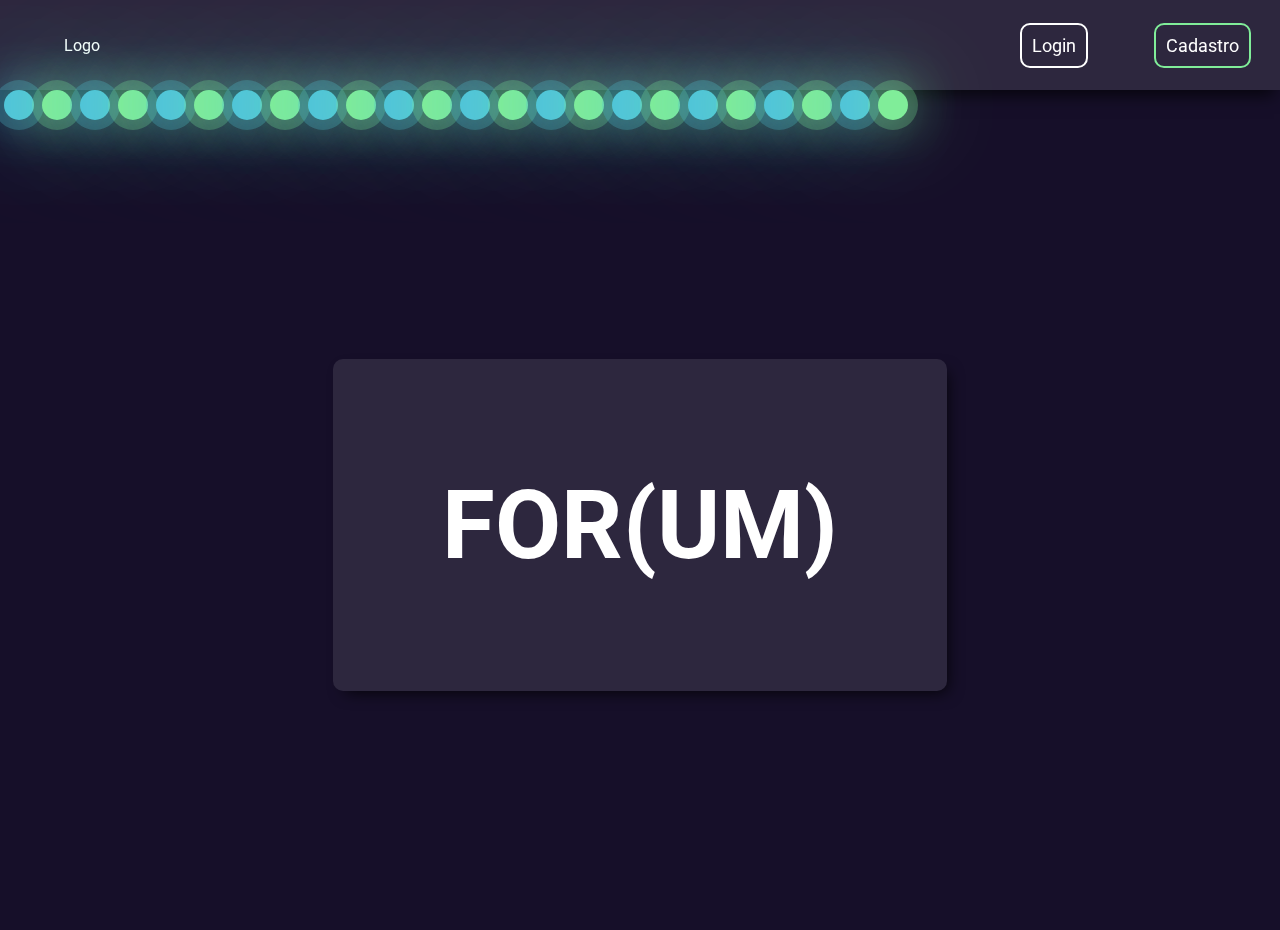
<file: index.html>
<!DOCTYPE html>
<html lang="pt-br">
<head>
    <meta charset="UTF-8">
    <meta http-equiv="X-UA-Compatible" content="IE=edge">
    <meta name="viewport" content="width=device-width, initial-scale=1.0">
    <link rel="stylesheet" href="index.css">
    
    <title>Home</title>
</head>
<body>

    
    
    <header>
        <div class="logo">
            <a href="#">Logo</a>
        </div>
        <div class="navLinks">
            <a href="Forms/Cadastro.html">Login</a>
            <a href="#">Cadastro</a>
        </div>
    </header>

    <div class="container">
        <div class="bolhas">
            <span style="--i:11"></span>
            <span style="--i:22"></span>
            <span style="--i:10"></span>
            <span style="--i:54"></span>
            <span style="--i:23"></span>
            <span style="--i:12"></span>
            <span style="--i:70"></span>
            <span style="--i:54"></span>
            <span style="--i:23"></span>
            <span style="--i:45"></span>
            <span style="--i:65"></span>
            <span style="--i:17"></span>
            <span style="--i:1"></span>
            <span style="--i:87"></span>
            <span style="--i:23"></span>
            <span style="--i:32"></span>
            <span style="--i:43"></span>
            <span style="--i:34"></span>
            <span style="--i:15"></span>
            <span style="--i:22"></span>
            <span style="--i:27"></span>
            <span style="--i:12"></span>
            <span style="--i:10"></span>
            <span style="--i:19"></span>
            
            
        </div>
    </div>
    
    <main>
        <div class="content">
            <h2>
                For(um)
                <span>For(um)</span>
                <span>For(um)</span> 
                <span>Fórum de programação</span>
            </h2>  
        </div>  
    </main>
    
    
</body>
</html>
</file>
<file: index.css>
@import url('https://fonts.googleapis.com/css2?family=Poppins:wght@200&family=Roboto:wght@300&display=swap');
*{
    box-sizing: border-box;
    padding: 0;
    margin: 0;
}

body{
    height: 100vh;
    background-color: #343a40;
    font-family: 'Roboto', sans-serif;
    background: #160f29;
    background-position: 50%;
    background-size: cover;
    background-repeat: no-repeat;
    justify-content: space-between;
}

header{
    height: 10%;
    background: rgba(255, 255, 255, 0.1);
    backdrop-filter: blur(10px);
    -webkit-backdrop-filter: blur(10px);
    -webkit-box-shadow: 0px 11px 16px -6px rgba(0,0,0,0.73); 
box-shadow: 0px 11px 16px -6px rgba(0,0,0,0.73);    

    display: flex;
    flex-direction: row;
    align-items: center;
    justify-content: space-between;
}
header .navLinks{
    display: flex;
    justify-content: space-around;
    margin: 10%;
}
header .logo{
    margin: 0 0 0 5%;
}
header .logo a{
    text-decoration: none;
    color: white;

}
header .navLinks a{
    margin: 20%;
    text-decoration: none;
    color: #fff;
    font-size: large;
    border: 2px solid #ffff;
    padding: 10px;
    border-radius: 10px;
}
header .navLinks a:nth-child(2){
    border: 2px solid #80ed99;
    transition: 0.5s;
}
header .navLinks a:nth-child(2):hover{
    background-color: #80ed99;
    color: black;
    transition: 0.5s;
}

main{
    height: 90%;
    width: 100%;
    padding: 10%;
    display: flex;
    justify-content: center;
    align-items: center;
}
main .content{
    

    height: 60%;
    width: 60%;
    border-radius: 10px;
    background: rgba(255, 255, 255, 0.1);
    -webkit-box-shadow: 6px 7px 16px -6px rgba(0,0,0,0.83); 
    box-shadow: 6px 7px 16px -6px rgba(0,0,0,0.83);
    backdrop-filter: blur(10px);
    -webkit-backdrop-filter: blur(10px);
}
main h2{
    position: absolute;
    top: 50%;
    left: 50%;
    transform: translate(-50%, -50%);
    margin: 0;
    padding: 0;
    font-size: 6em;
    color: transparent;
    text-transform: uppercase;
}

main h2 span:nth-child(1){
    position: absolute;
    top: 0;
    left: 0;
    color: #ffff;
    transition: 0.5s;
    clip-path: polygon(0 0, 100% 0, 100% 50%, 0 50%);
    overflow: hidden;
}

main h2:hover span:nth-child(1){
    transform: translateY(-36px);
}

main h2 span:nth-child(2){
    position: absolute;
    top: 0;
    left: 0;
    color: #ffff;
    transition: 0.5s;
    clip-path: polygon(0 50%, 100% 50%, 100% 100%, 0 100%);
    overflow: hidden;
}

main h2:hover span:nth-child(2){
    transform: translateY(36px);
}

main h2 span:nth-child(3){
    position: absolute;
    top: 50%;
    left: 0;
    transform: translatey(-50%) scaleY(0);
    width: 95%;
    background: #0cb2ff;
    font-size: 0.25em;
    font-weight: bold;
    letter-spacing: 0.7em;
    text-align: center;
    padding-left: 20px;
    margin-left: 5px;
    transition: 0.5s;
    color: black;
}

main h2:hover span:nth-child(3){
    transform: translateY(-50%) scaleY(1);
}
 /* Fundo animado */
 
 .bolhas{
    position: relative;
    display: flex;
}
 .bolhas span{
    position: relative;
    width: 30px;
    height: 30px;
    background: #4fc3dc;
    margin: 0 4px;
    border-radius: 50%;
    box-shadow: 0 0 0 10px #4fc3dc44,
    0 0 50px #4fc3dc,
    0 0 100px #4fc3dc;
    animation: animation 15s linear infinite;
    animation-duration: calc(120s / var(--i));
}
 .bolhas span:nth-child(even){
     background:#80ed99 ;
     box-shadow: 0 0 0 10px #80ed9944,
    0 0 50px #80ed99,
     0 0 100px #80ed99;
}

@keyframes animation {
    0%{
        transform: translateY(100vh) scale(0);
    }
    100%{
        transform: translateY(-80vh) scale(1);
    }
    
}
</file>
